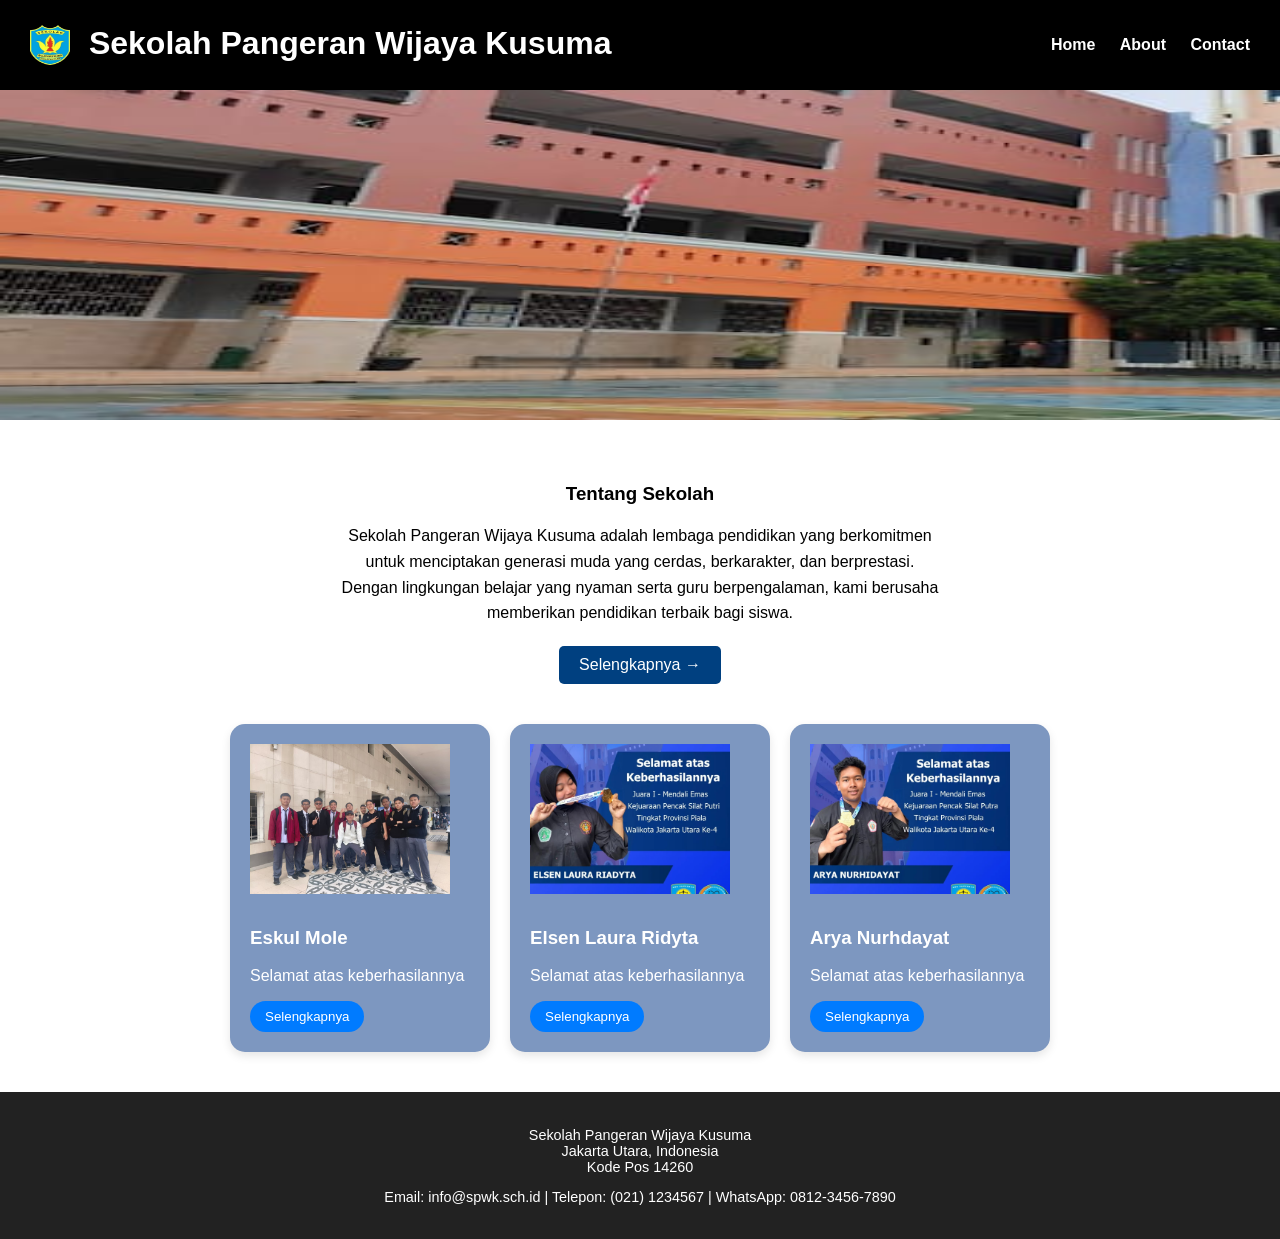
<file: index.html>
<!DOCTYPE html>
<html lang="id">
<head>
  <meta charset="UTF-8">
  <meta name="viewport" content="width=device-width, initial-scale=1.0">
  <title>Sekolah Pangeran Wijaya Kusuma</title>
  <link rel="stylesheet" href="nyoba.css">
 
</head>
<body>

  <header>
   <h1>
  <img src="WhatsApp Image 2025-11-20 at 23.02.12_50d8d690.jpg" alt="Logo Sekolah" class="logo">
  Sekolah Pangeran Wijaya Kusuma
</h1>
    <nav>
      <a href="nyoba.html">Home</a>
      <a href="about.html">About</a>
      <a href="contact.html">Contact</a>
    </nav>
  </header>

 
    <img src="sekolah.jpg" alt="" srcset="" class="hero">
  </section>

  <section class="about">
    <h3>Tentang Sekolah</h3>
    <p>
      
      Sekolah Pangeran Wijaya Kusuma adalah lembaga pendidikan yang berkomitmen untuk
      menciptakan generasi muda yang cerdas, berkarakter, dan berprestasi.
      Dengan lingkungan belajar yang nyaman serta guru berpengalaman, kami berusaha
      memberikan pendidikan terbaik bagi siswa. </p>
    <a href="selengkapnya.html" class="btn">Selengkapnya →</a>
  </section>

 <div class="container">
<div class="card">
  <img src="omba.jpg" alt="">
  <h3>Eskul Mole</h3>
  <p>Selamat atas keberhasilannya </p>
  <button>Selengkapnya</button>
</div>

<div class="card">
  <img src="cwe.jpg" alt="">
  <h3>Elsen Laura Ridyta</h3>
  <p>Selamat atas keberhasilannya</p>
  <button>Selengkapnya</button>
</div>

<div class="card">
  <img src="arya.jpg" alt="">
  <h3>Arya Nurhdayat</h3>
  <p>Selamat atas keberhasilannya</p>
  <button>Selengkapnya</button>
</div>
</div>

<div>
  <footer>
    <p>Sekolah Pangeran Wijaya Kusuma<br>
    Jakarta Utara, Indonesia<br>
    Kode Pos 14260</p>
    <p>Email: info@spwk.sch.id | Telepon: (021) 1234567 | WhatsApp: 0812-3456-7890</p>
  </footer>
</div>
</body>
</html>
</file>
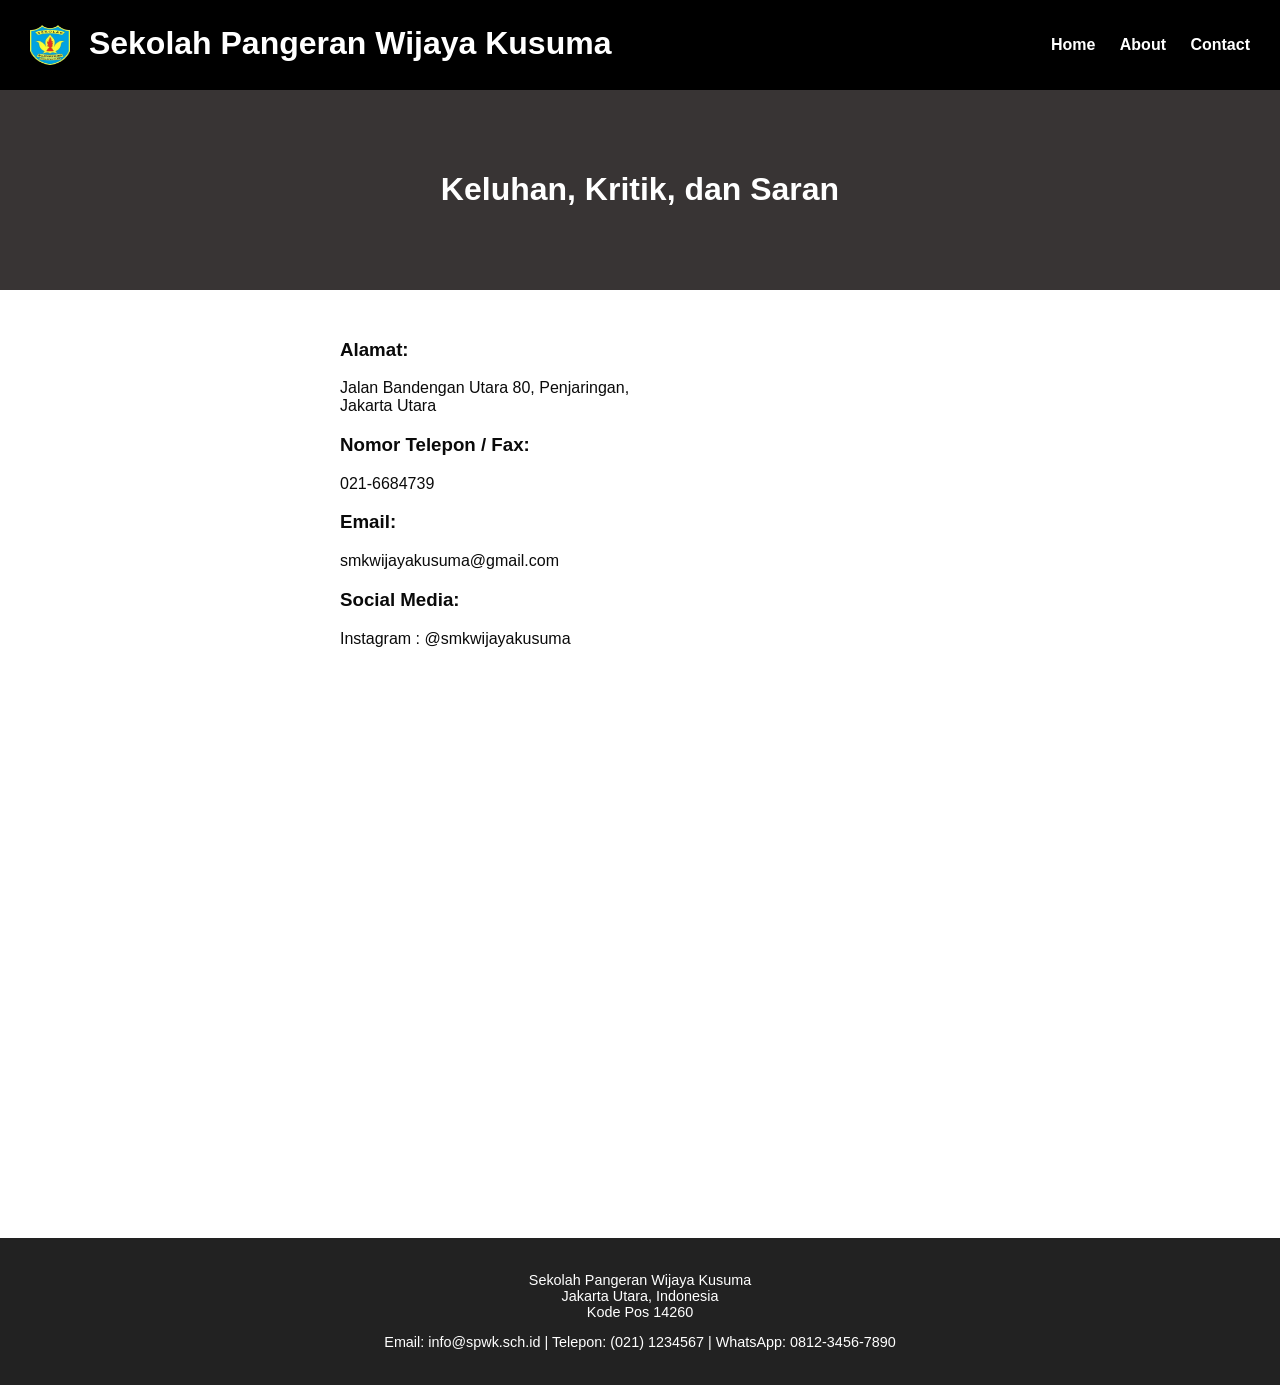
<file: contact.html>
<!DOCTYPE html>
<html lang="id">
<head>
  <meta charset="UTF-8">
  <meta name="viewport" content="width=device-width, initial-scale=1.0">
  <title>Sekolah Pangeran Wijaya Kusuma</title>
  <link rel="stylesheet" href="nyoba.css">
 
</head>
<body>

  <header>
   <h1>
  <img src="WhatsApp Image 2025-11-20 at 23.02.12_50d8d690.jpg" alt="Logo Sekolah" class="logo">
  Sekolah Pangeran Wijaya Kusuma
</h1>
    <nav>
      <a href="index.html">Home</a>
      <a href="selengkapnya.html">About</a>
      <a href="contact.html">Contact</a>
    </nav>
  </header>


    <div class="header2">
  <h1>Keluhan, Kritik, dan Saran</h1>
</div>

<div class="content2">
  <h3>Alamat:</h3>
  <p>Jalan Bandengan Utara 80, Penjaringan,<br>Jakarta Utara</p>

  <h3>Nomor Telepon / Fax:</h3>
  <p>021-6684739</p>

  <h3>Email:</h3>
  <p>smkwijayakusuma@gmail.com</p>

  <h3>Social Media:</h3>
  <p>Instagram : @smkwijayakusuma</p>
</div>

<iframe src="https://docs.google.com/forms/d/e/1FAIpQLSf6ZQx9wxwQ5dGsjuzJjOopGJ3ui-SkrFOHbYuBMe8sGaz9uw/viewform?usp=dialog" 
width="100%" height="500" frameborder="0" marginheight="0" marginwidth="0">
</iframe>

<div>
  <footer>
    <p>Sekolah Pangeran Wijaya Kusuma<br>
    Jakarta Utara, Indonesia<br>
    Kode Pos 14260</p>
    <p>Email: info@spwk.sch.id | Telepon: (021) 1234567 | WhatsApp: 0812-3456-7890</p>
  </footer>
</div>
</body>

</html>
</file>
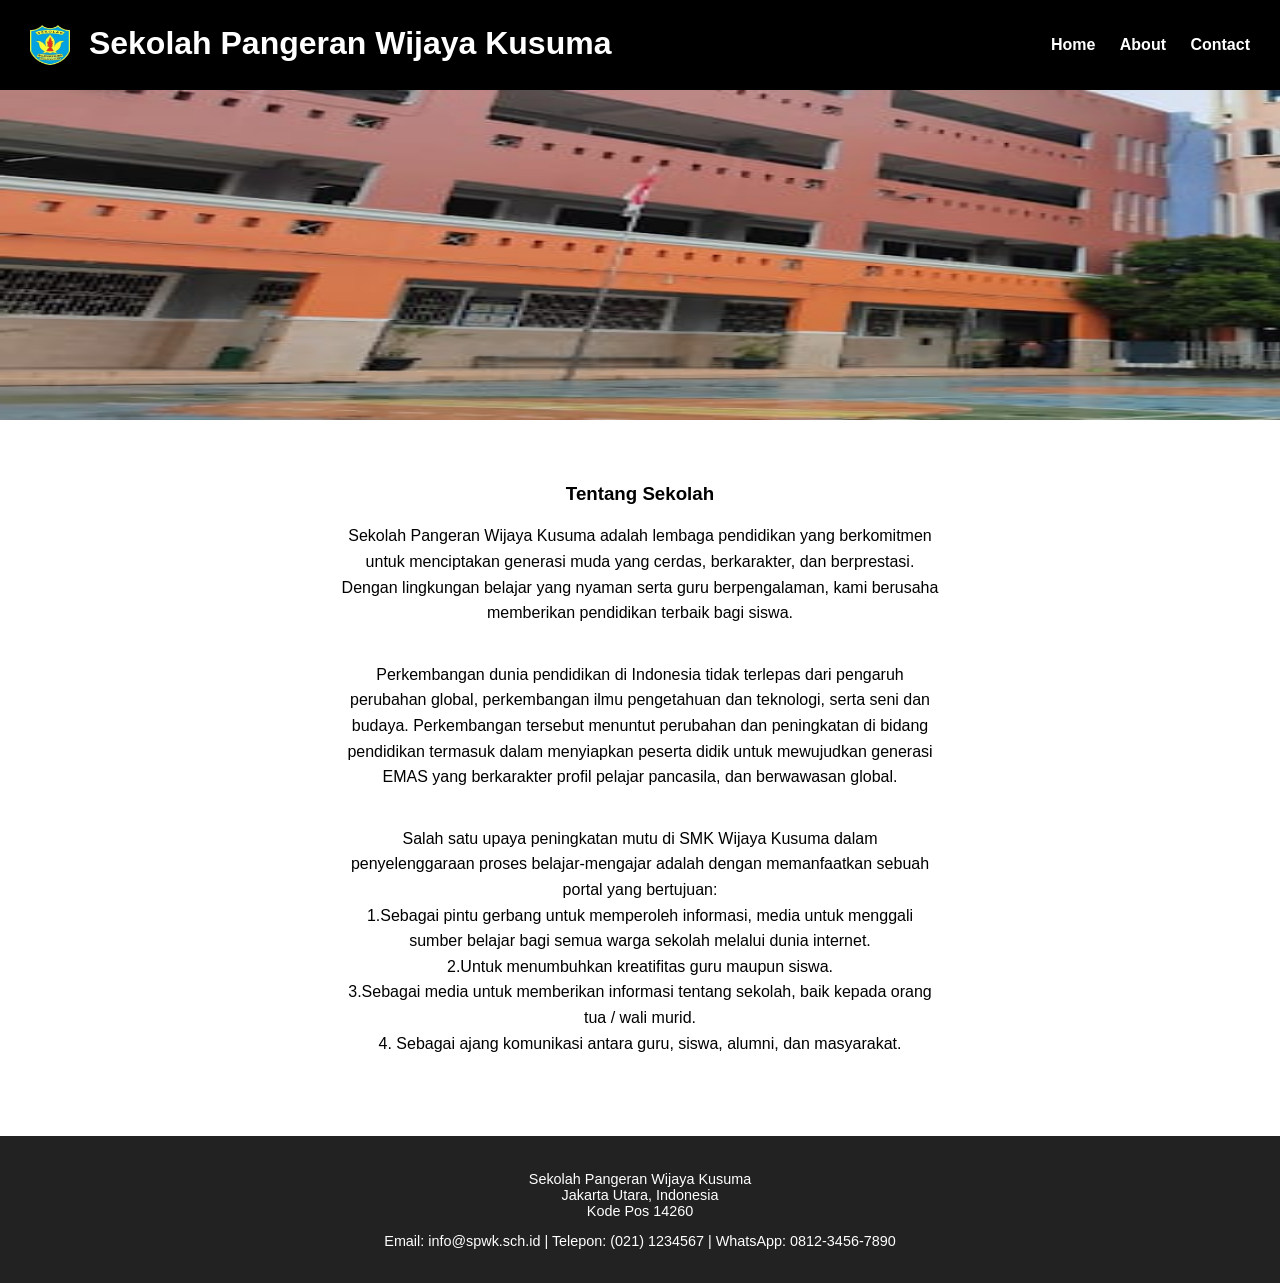
<file: selengkapnya.html>
<!DOCTYPE html>
<html lang="id">

<head>
    <meta charset="UTF-8">
    <meta name="viewport" content="width=device-width, initial-scale=1.0">
    <title>Sekolah Pangeran Wijaya Kusuma</title>
    <link rel="stylesheet" href="nyoba.css">

</head>

<body>

    <header>
        <h1>
            <img src="WhatsApp Image 2025-11-20 at 23.02.12_50d8d690.jpg" alt="Logo Sekolah" class="logo">
            Sekolah Pangeran Wijaya Kusuma
        </h1>
        <nav>
            <a href="nyoba.html">Home</a>
            <a href="about.html">About</a>
            <a href="contact.html">Contact</a>
        </nav>
    </header>
    <img src="sekolah.jpg" alt="" srcset="" class="hero">

    <section class="about">
        <h3>Tentang Sekolah</h3>
        <p>
            Sekolah Pangeran Wijaya Kusuma adalah lembaga pendidikan yang berkomitmen untuk
            menciptakan generasi muda yang cerdas, berkarakter, dan berprestasi.
            Dengan lingkungan belajar yang nyaman serta guru berpengalaman, kami berusaha
            memberikan pendidikan terbaik bagi siswa.
        </p>
        <br>
        <br>
        <p>Perkembangan dunia pendidikan di Indonesia tidak terlepas dari pengaruh perubahan global, perkembangan ilmu
            pengetahuan dan teknologi, serta seni dan budaya. Perkembangan tersebut menuntut perubahan dan peningkatan
            di bidang pendidikan termasuk dalam menyiapkan peserta didik untuk mewujudkan generasi EMAS yang berkarakter
            profil pelajar pancasila, dan berwawasan global. </p>
        <br>
        <br>
        <p>Salah satu upaya peningkatan mutu di SMK Wijaya Kusuma dalam penyelenggaraan proses belajar-mengajar adalah
            dengan memanfaatkan sebuah portal yang bertujuan: <br>
           1.Sebagai pintu gerbang untuk memperoleh informasi, media untuk menggali sumber belajar bagi semua warga
            sekolah melalui dunia internet.<br>
            2.Untuk menumbuhkan kreatifitas guru maupun siswa.<br>
            3.Sebagai media untuk memberikan informasi tentang sekolah, baik kepada orang tua / wali murid. <br>
           4. Sebagai ajang komunikasi antara guru, siswa, alumni, dan masyarakat.</p>

    </section>

   
    <div>
        <footer>
            <p>Sekolah Pangeran Wijaya Kusuma<br>
                Jakarta Utara, Indonesia<br>
                Kode Pos 14260</p>
            <p>Email: info@spwk.sch.id | Telepon: (021) 1234567 | WhatsApp: 0812-3456-7890</p>
        </footer>
    </div>
</body>

</html>
</file>
<file: nyoba.css>
.logo {
  width: 40px;       
  height: 40px;     
  vertical-align: middle;
  margin-right: 10px; 
}
  body {
      margin: 0;
      font-family: Arial, sans-serif;
      background-color: #f9f9f9;
    }

    header {
      background-color: #000000;
      color: rgb(255, 255, 255);
      padding: 15px 30px;
      display: flex;
      justify-content: space-between;
      align-items: center;
      height: 60px;
    }

    nav a {
      color: white;
      text-decoration: none;
      margin-left: 20px;
      font-weight: bold;
    }

    nav a:hover {
      text-decoration: underline;
    }

    .hero {
      height: 330px;
    width: 216vh;
    }

    .about {
      padding: 40px 20px;
      text-align: center;
    }

    .about p {
      max-width: 600px;
      margin: auto;
      line-height: 1.6;
    }

    .btn {
      display: inline-block;
      margin-top: 20px;
      padding: 10px 20px;
      background-color: #004080;
      color: white;
      border-radius: 5px;
      text-decoration: none;
    }

    .btn:hover {
      background-color: #0059b3;
    }
      
   

    footer {
      background-color: #222;
      color: white;
      text-align: center;
      padding: 20px;
      margin-top: 40px;
      font-size: 0.9em;
    }

    .card {
  background: #7d97c0;
  border-radius: 15px;
  box-shadow: 0 4px 10px rgba(0,0,0,0.1);
  width: 220px;
  padding: 20px;
  transition: transform 0.3s ease, box-shadow 0.3s ease;
  color: #ffffff;
  justify-items: center;
}

.card:hover {
  transform: translateY(-10px);
  box-shadow: 0 8px 16px rgba(0,0,0,0.2);
}

.card button {
  display: flex;
  background: #007bff;
  color: white;
  border: none;
  padding: 8px 15px;
  border-radius: 20px;
  cursor: pointer;
  transition: background 0.3s;
  justify-content: center;
}

.container {
  display: flex;
  justify-content: center;
  flex-wrap: wrap;
  gap: 20px;
  margin-bottom: 40px;
}
.card img {
  width: 200px;
  height: 150px;
  object-fit: cover;
  margin-bottom: 10px;
}
body {
  font-family: Arial, sans-serif;
  margin: 0;
  padding: 0;
  background: #ffffff;
}

.header2 {
  background: #383434;
  color: white;
  text-align: center;
  padding: 60px 20px;
}

.header h1 {
  font-size: 32px;
  font-weight: 700;
  margin: 0;
}

.content2 {
  padding: 30px 20px;
  max-width: 600px;
  margin: auto;
  color: #0a0a0a;
}

.content h3 {
  margin-top: 25px;
  margin-bottom: 5px;
  font-size: 18px;
}

.content p {
  margin: 0;
  font-size: 16px;
  line-height: 1.5;
}
</file>
